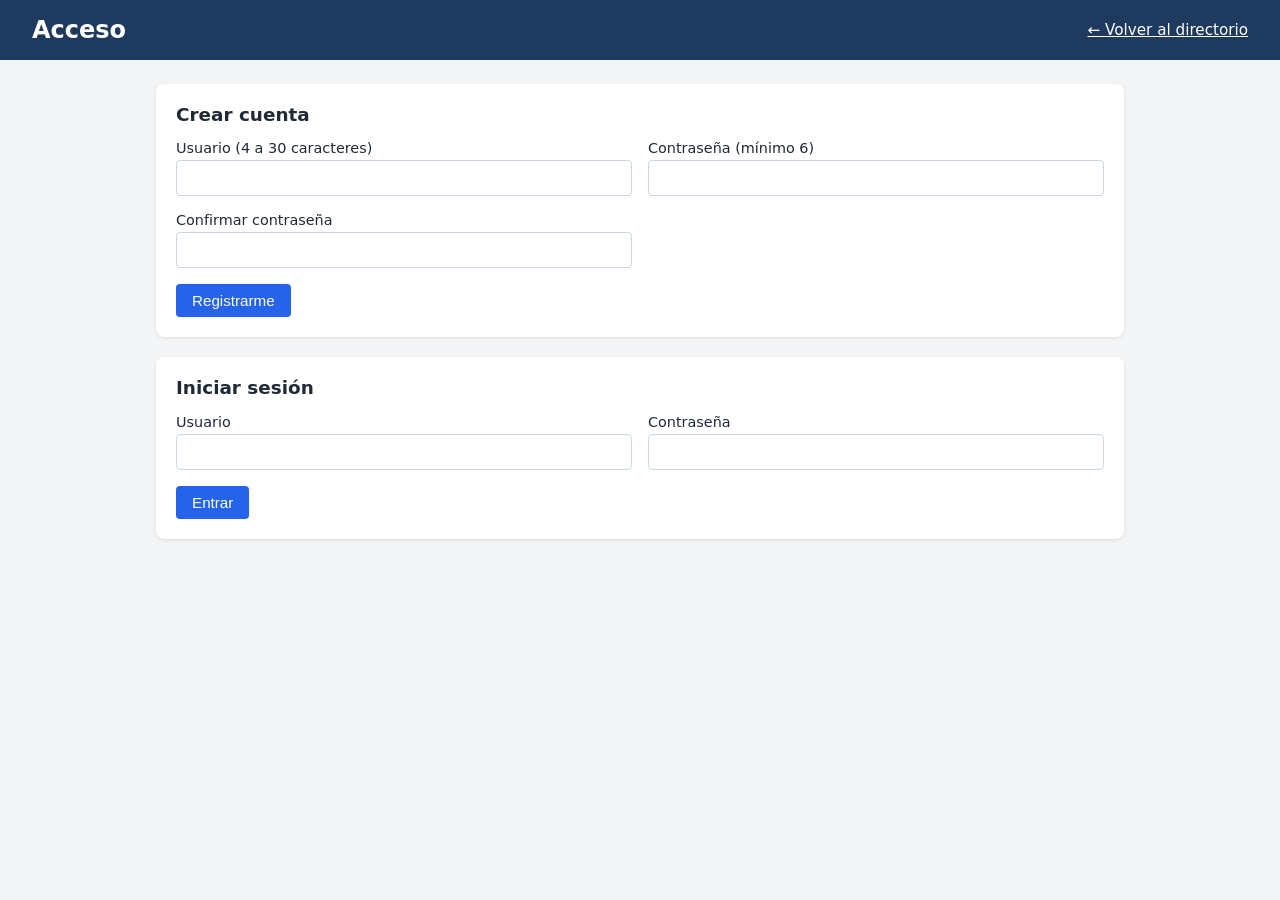
<file: src/main/resources/static/acceso.html>
<!DOCTYPE html>
<html lang="es">
<head>
  <meta charset="UTF-8">
  <meta name="viewport" content="width=device-width, initial-scale=1">
  <title>Acceso · Directorio de funcionarios</title>
  <link rel="stylesheet" href="styles.css">
</head>
<body>
  <header>
    <h1>Acceso</h1>
    <a href="index.html" class="enlace-header">← Volver al directorio</a>
  </header>

  <main>
    <div id="mensaje" class="mensaje oculto" role="status"></div>

    <section class="tarjeta">
      <h2>Crear cuenta</h2>
      <form id="formRegistro" novalidate>
        <label>Usuario (4 a 30 caracteres)
          <input type="text" id="regUsuario" autocomplete="username">
        </label>
        <label>Contraseña (mínimo 6)
          <input type="password" id="regClave" autocomplete="new-password">
        </label>
        <label>Confirmar contraseña
          <input type="password" id="regClave2" autocomplete="new-password">
        </label>
        <div class="acciones">
          <button type="submit">Registrarme</button>
        </div>
      </form>
    </section>

    <section class="tarjeta">
      <h2>Iniciar sesión</h2>
      <form id="formLogin" novalidate>
        <label>Usuario
          <input type="text" id="logUsuario" autocomplete="username">
        </label>
        <label>Contraseña
          <input type="password" id="logClave" autocomplete="current-password">
        </label>
        <div class="acciones">
          <button type="submit">Entrar</button>
        </div>
      </form>
    </section>
  </main>

  <script src="acceso.js"></script>
</body>
</html>
</file>
<file: src/main/resources/static/styles.css>
* { box-sizing: border-box; }

body {
  font-family: system-ui, -apple-system, "Segoe UI", Roboto, sans-serif;
  margin: 0;
  background: #f3f4f6;
  color: #1f2937;
}

header {
  background: #1e3a5f;
  color: #fff;
  padding: 1rem 2rem;
}
header h1 { margin: 0; font-size: 1.5rem; }

main { max-width: 1000px; margin: 1.5rem auto; padding: 0 1rem; }

.tarjeta {
  background: #fff;
  border-radius: 8px;
  padding: 1.25rem;
  margin-bottom: 1.25rem;
  box-shadow: 0 1px 3px rgba(0,0,0,.1);
}
.tarjeta h2 { margin-top: 0; font-size: 1.15rem; }

form { display: grid; grid-template-columns: repeat(2, 1fr); gap: 1rem; }
label { display: flex; flex-direction: column; font-size: .9rem; gap: .25rem; }

input {
  padding: .5rem;
  border: 1px solid #cbd5e1;
  border-radius: 4px;
  font-size: 1rem;
}
input[readonly] { background: #e5e7eb; }

.acciones { grid-column: 1 / -1; display: flex; gap: .5rem; }

button {
  padding: .5rem 1rem;
  border: none;
  border-radius: 4px;
  background: #2563eb;
  color: #fff;
  cursor: pointer;
  font-size: .95rem;
}
button:hover { background: #1d4ed8; }
button.secundario { background: #6b7280; }
button.secundario:hover { background: #4b5563; }
button.peligro { background: #dc2626; }
button.peligro:hover { background: #b91c1c; }

.busquedas { display: grid; gap: .75rem; }
.busqueda { display: flex; gap: .5rem; }
.busqueda input { flex: 1; }
#btnVerTodos { justify-self: start; }

.tabla-wrap { overflow-x: auto; }
table { width: 100%; border-collapse: collapse; }
th, td { padding: .6rem; text-align: left; border-bottom: 1px solid #e5e7eb; }
th { background: #f9fafb; }
td .btn-fila { margin-right: .25rem; padding: .3rem .7rem; }

.mensaje { padding: .75rem 1rem; border-radius: 6px; margin-bottom: 1rem; }
.mensaje.exito { background: #dcfce7; color: #166534; }
.mensaje.info  { background: #dbeafe; color: #1e40af; }
.mensaje.error { background: #fee2e2; color: #991b1b; }
.oculto { display: none; }

@media (max-width: 640px) {
  form { grid-template-columns: 1fr; }
  .busqueda { flex-direction: column; }
}
header {
  display: flex;
  justify-content: space-between;
  align-items: center;
}
.enlace-header {
  color: #fff;
  text-decoration: underline;
  font-size: .95rem;
}
</file>
